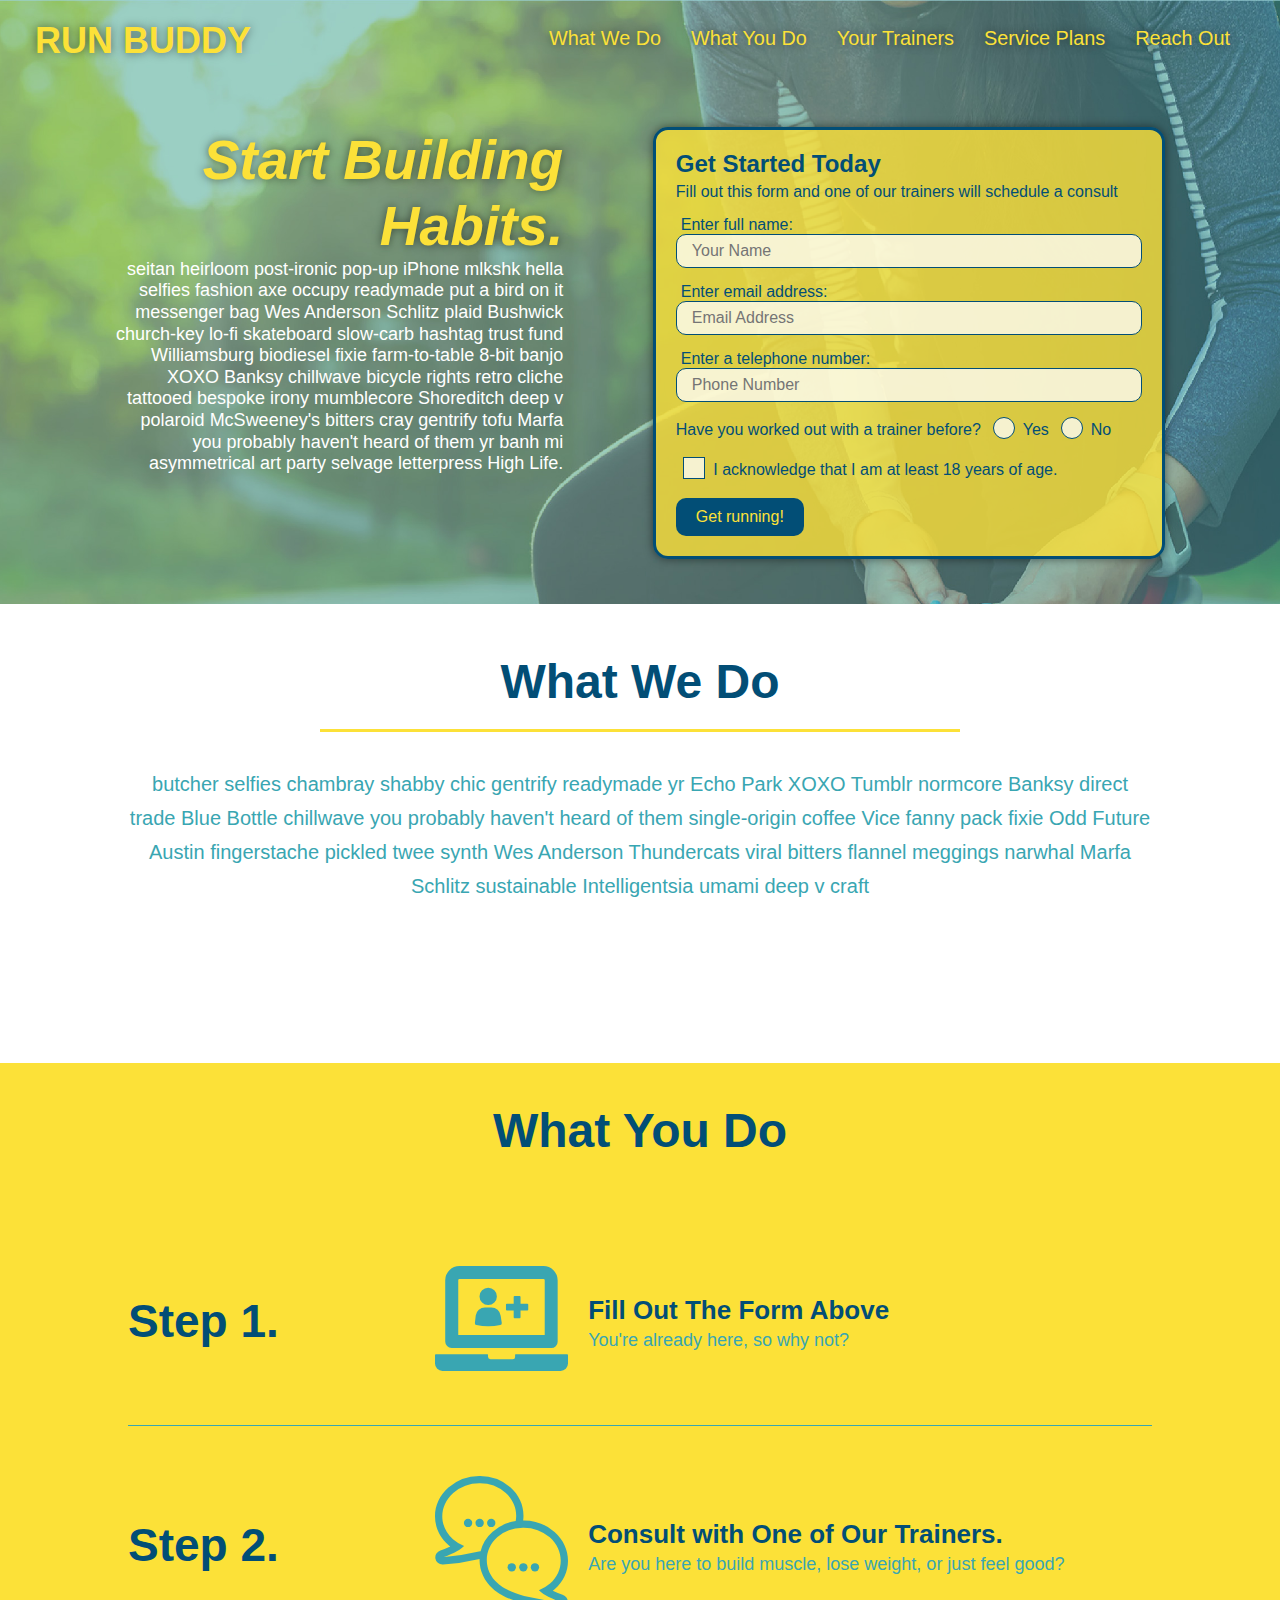
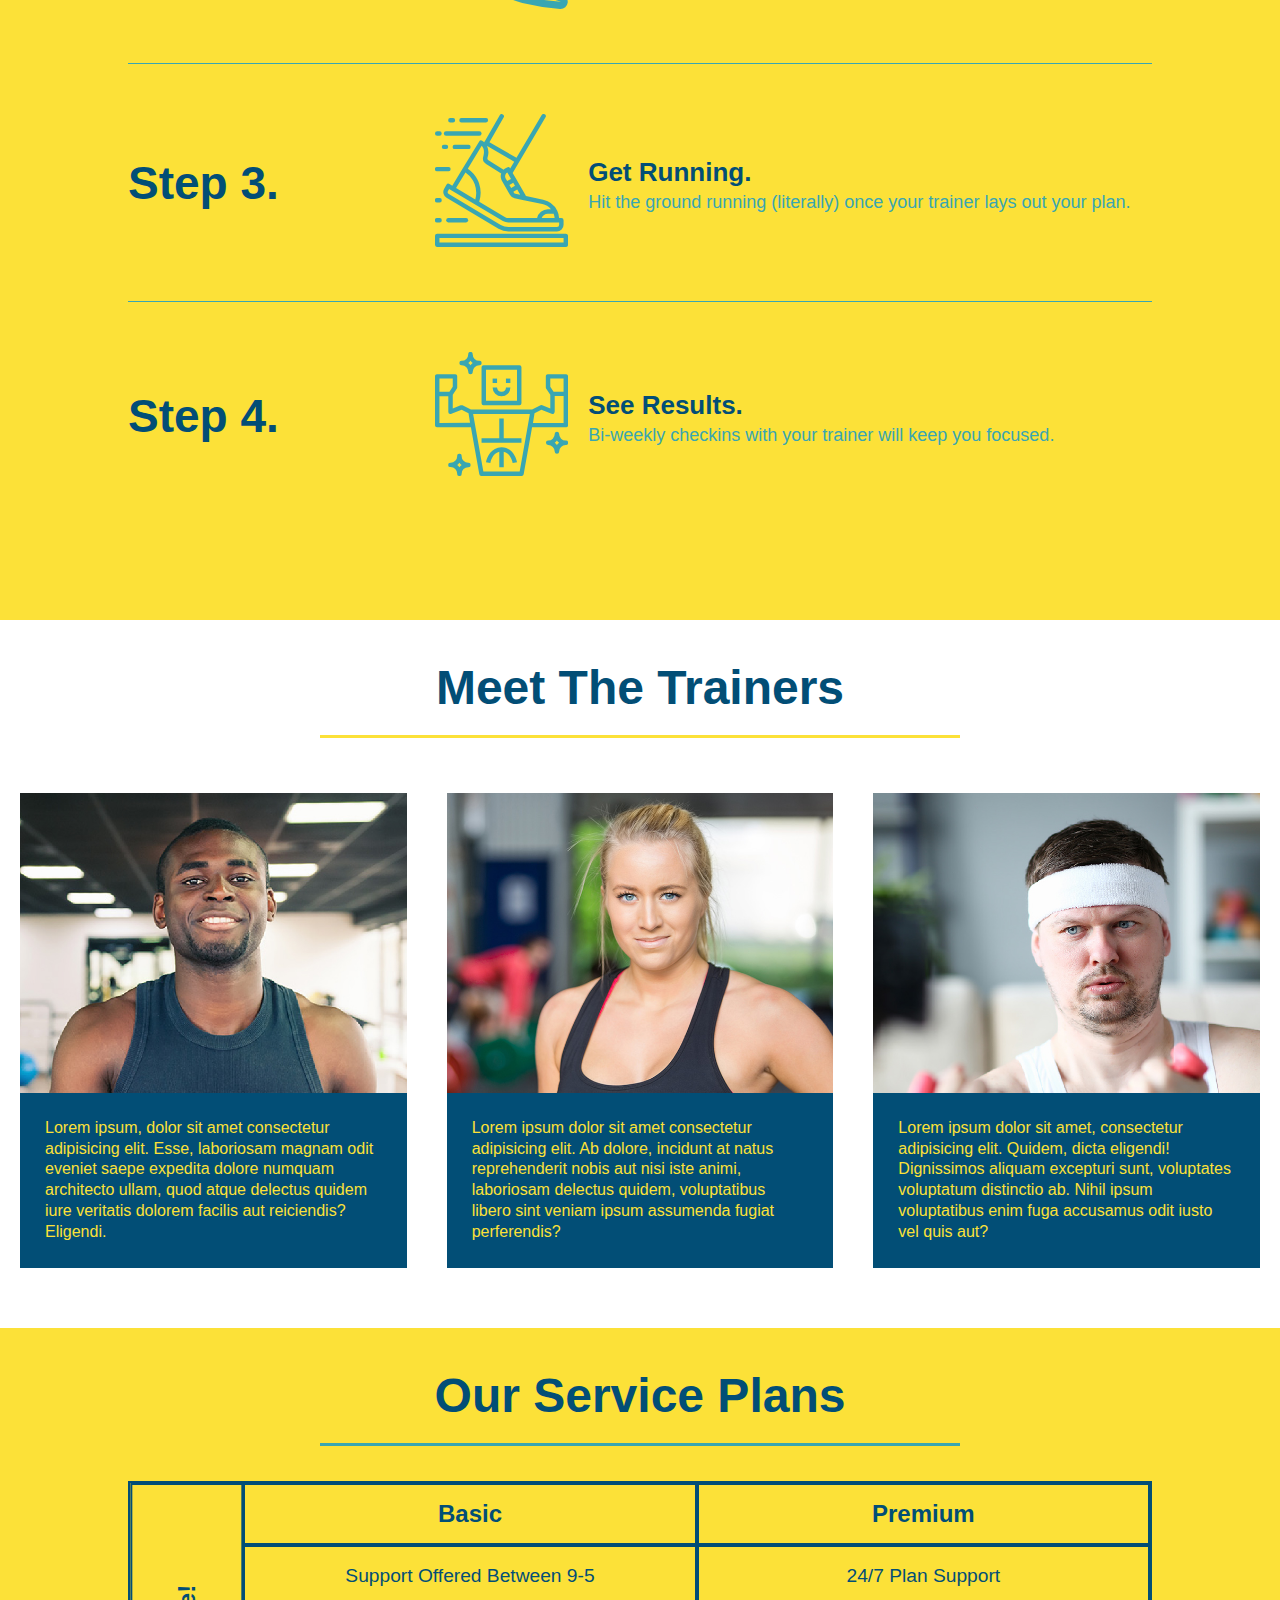
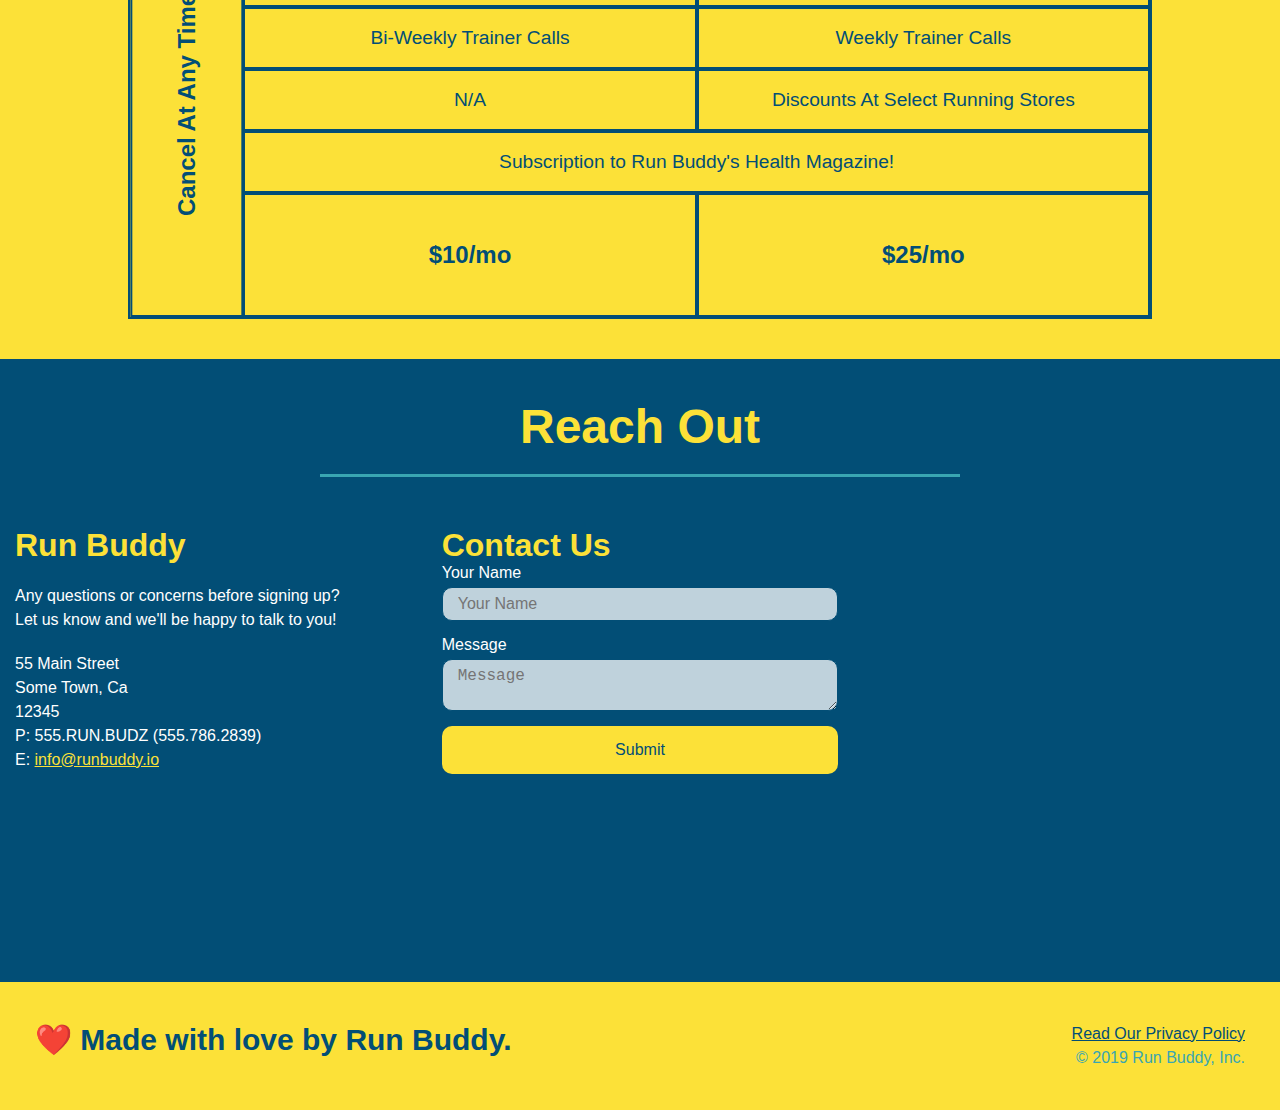
<file: index.html>
<!DOCTYPE html>
<html lang="en">
    <head>
        <meta charset="UTF-8"/>
        <title>Run Buddy</title>
        <link rel="stylesheet" href="./assets/css/style.css" />
        <meta name="viewport" content="width=device-width, initial-scale=1.0" />

    </head>
<body>
<!--navigation-->
    <header>
       <h1>
        <a href="">RUN BUDDY</a>
        </h1>
        <nav>
         <ul>
             <li>
                 <a href="#what-we-do">What We Do</a>
             </li>
             <li>
                 <a href="#what-you-do">What You Do</a>
             </li>
             <li>
                 <a href="#your-trainers">Your Trainers</a>
             </li>
             <li>
                 <a href="#service-plans"> Service Plans</a>
             </li>
             <li>
                 <a href="#reach-out">Reach Out</a>
             </li>
         </ul>   
        </nav>
    </header>

<!-- hero/jumbotron-->

<section class="hero">
    <div class="hero-cta">
        <h2>Start Building Habits.</h2>
        <p>
          seitan heirloom post-ironic pop-up iPhone mlkshk hella selfies fashion axe occupy readymade put a bird on it
          messenger bag Wes Anderson Schlitz plaid Bushwick church-key lo-fi skateboard slow-carb hashtag trust fund
          Williamsburg biodiesel fixie farm-to-table 8-bit banjo XOXO Banksy chillwave bicycle rights retro cliche
          tattooed bespoke irony mumblecore Shoreditch deep v polaroid McSweeney's bitters cray gentrify tofu Marfa you
          probably haven't heard of them yr banh mi asymmetrical art party selvage letterpress High Life.
        </p>
      </div>
    <div class="hero-form">
        <h3>Get Started Today</h3>
        <p>Fill out this form and one of our trainers will schedule a consult</p>
        <form>
            <label for="name">Enter full name:</label>
            <input type="text" placeholder="Your Name" name="name" id="name" class="form-input"/>

            <label for="email"> Enter email address:</label>
            <input type="email" placeholder="Email Address" name="email" id="email" class="form-input"/>

            <label for="phone"> Enter a telephone number:</label>
            <input type="tel" placeholder="Phone Number" name="phone" id="phone" class="form-input"/>
            <p>
                Have you worked out with a trainer before?
                <span class="radio-wrapper">
                  <input type="radio" name="trainer-confirm" id="trainer-yes" />
                  <label for="trainer-yes">Yes</label>
                </span>
                <span class="radio-wrapper">
                  <input type="radio" name="trainer-confirm" id="trainer-no" />
                  <label for="trainer-no">No</label>
                </span>
              </p>
              <p>
                <span class="checkbox-wrapper">
                  <input type="checkbox" name="age-confirm" id="checkbox" />
                  <label for="checkbox">I acknowledge that I am at least 18 years of age.</label>
                </span>
              </p>
               <button type="submit">Get running!</button>
        </form>
    </div>
</section>

<!--"what we do" section-->
<section id="what-we-do" class="intro">
    <div class="flex-row">
        <h2 class="section-title primary-border">
    What We Do
        </h2>
    </div>
    
    <div class="flex-row">
        <p>
             butcher selfies chambray shabby chic gentrify readymade yr Echo Park XOXO Tumblr normcore Banksy direct trade Blue Bottle chillwave you probably haven't heard of them single-origin coffee Vice fanny pack fixie Odd Future Austin fingerstache pickled twee synth Wes Anderson Thundercats viral bitters flannel meggings narwhal Marfa Schlitz sustainable Intelligentsia umami deep v craft
        </p>
    </div>
</p>
</section>

<!-- "what you do" section-->
<section id="what-you-do" class="steps"> 
    <div class="flex-row">
        <h2 class="section-title primary-border">
            What You Do
        </h2>
    </div>
    <div class="step">
        <h3>Step 1. </h3>
        <div class="step-info">
            <div class="step-img">
                <img src="./assets/images/step-1.svg" alt="" />
    </div>
    <div class="step-text">
        <h4>Fill Out The Form Above</h4>
            <p>You're already here, so why not?</p>
            </div>
        </div>
    </div>
  
    <div class="step">
        <h3>Step 2. </h3>
        <div class="step-info">
            <div class="step-img">
                <img src="./assets/images/step-2.svg" alt="" />
    </div>
    <div class="step-text">
        <h4>Consult with One of Our Trainers.</h4>
            <p>Are you here to build muscle, lose weight, or just feel good?</p>
            </div>
        </div>
    </div>

    <div class="step">
        <h3>Step 3. </h3>
        <div class="step-info">
            <div class="step-img">
                <img src="./assets/images/step-3.svg" alt="" />
    </div>
    <div class="step-text">
        <h4>Get Running.</h4>
            <p>Hit the ground running (literally) once your trainer lays out your plan.</p>
            </div>
        </div>
    </div>

    <div class="step">
        <h3>Step 4. </h3>
        <div class="step-info">
            <div class="step-img">
                <img src="./assets/images/step-4.svg" alt="" />
    </div>
    <div class="step-text">
        <h4>See Results.</h4>
            <p>Bi-weekly checkins with your trainer will keep you focused.</p>
             </div>
        </div>
    </div>

</section>


<!--"meet the trainers" section-->
<section id="your-trainers" class="train">
    <div class="flex-row">
        <h2 class="section-title primary-border">
            Meet The Trainers
        </h2>
    </div>
        <div class="trainers">
        <!--First trainer-->
        <article class="trainer">
            <div class="trainer-img trainer-1">
                <div>
                    <h3>Arron Stephens</h3>
                    <h4>Speed / Strength</h4>
                </div>
            </div>
            <div class="trainer-bio">
                <p>
                    Lorem ipsum, dolor sit amet consectetur adipisicing elit. Esse, laboriosam magnam odit eveniet saepe expedita dolore numquam architecto ullam, quod atque delectus quidem iure veritatis dolorem facilis aut reiciendis? Eligendi.
                </p>
            </div>
        </article>
        <!--Second Trainer-->
        <article class="trainer">
            <div class="trainer-img trainer-2">
                <div>
                    <h3>Joanna Gill</h3>
                    <h4>Endurance</h4>
                </div>
            </div>
            <div class="trainer-bio">
                <p>
                    Lorem ipsum dolor sit amet consectetur adipisicing elit. Ab dolore, incidunt at natus reprehenderit nobis aut nisi iste animi, laboriosam delectus quidem, voluptatibus libero sint veniam ipsum assumenda fugiat perferendis?
                </p>
            </div>
        </article>
        <!--Third Trainer-->
        <article class="trainer">
            <div class="trainer-img trainer-3">
                <div>
                    <h3>Harry "the Headband" Smith</h3>
                    <h4>Strength</h4>
                </div>
            </div>
            <div class="trainer-bio">
                <p>
                    Lorem ipsum dolor sit amet, consectetur adipisicing elit. Quidem, dicta eligendi! Dignissimos aliquam excepturi sunt, voluptates voluptatum distinctio ab. Nihil ipsum voluptatibus enim fuga accusamus odit iusto vel quis aut?
                </p>
            </div>
        </div>
        </article>
    </section>


<!--"services" section-->
<section id="service-plans" class="services">
   <h2 class="section-title secondary-border">
       Our Service Plans
    </h2>

    <div class="service-grid-wrapper">
        <div class="service-grid-container">
            
        <!--Header-->
            <div class="service-grid-item grid-head basic">
                Basic
            </div>

            <div class="service-grid-item grid-head premium">
                Premium
            </div>

        <!--Body-->
            <div class="service-grid-item basic">
                Support Offered Between 9-5
            </div>

            <div class="service-grid-item premium">
                24/7 Plan Support
            </div>

            <div class="service-grid-item basic">
                Bi-Weekly Trainer Calls
            </div>

            <div class="service-grid-item premium">
                Weekly Trainer Calls
            </div>
            <div class="service-grid-item basic">
                N/A
            </div>

            <div class="service-grid-item premium">
                Discounts At Select Running Stores 
            </div>

            <div class="service-grid-item both">
            Subscription to Run Buddy's Health Magazine! 
            </div>

            <div class="service-grid-item grid-price basic">
                $10/mo
            </div>  

            <div class="service-grid-item grid-price premium">
                $25/mo
            </div>

            <div class="service-grid-item cancel">
                Cancel At Any Time! 
            </div>

        </div> <!--div service-grid-container-->
    </div> <!--div service-grid-wrapper-->
</section>

<!--"reach out" section-->

<section id="reach-out" class="contact">
    <div class="flex-row">
        <h2 class="section-title secondary-border">
            Reach Out
        </h2>
    </div>

    <div class="contact-info">
        <div>
            <h3>Run Buddy</h3>
            <p>
                Any questions or concerns before signing up?
                <br/>
                Let us know and we'll be happy to talk to you!
            </p>
            <address>
                55 Main Street <br/>
                Some Town, Ca <br/>
                12345<br/>
                P: 555.RUN.BUDZ (555.786.2839)<br/>
                E: <a href="mailto:info@runbuddy.io">info@runbuddy.io</a>
              </address>
            </div>

            <div class="contact-form">
                <h3>Contact Us</h3>
                <form>
                  <label for="contact-name">Your Name</label>
                  <input type="text" id="contact-name" placeholder="Your Name" />
              
                  <label for="contact-message">Message</label>
                  <textarea id="contact-message" placeholder="Message"></textarea>
              
                  <button type="submit">Submit</button>
                </form>
            </div>
            
        <iframe src="https://www.google.com/maps/embed?pb=!1m18!1m12!1m3!1d26827.300360611327!2d-96.81668148128895!3d32.80783248159887!2m3!1f0!2f0!3f0!3m2!1i1024!2i768!4f13.1!3m3!1m2!1s0x864e9ec9c7dc4271%3A0xcf03d6f80a5b7027!2sOak%20Lawn%2C%20Dallas%2C%20TX!5e0!3m2!1sen!2sus!4v1602558364251!5m2!1sen!2sus" 
        width="400" 
        height="400" 
        frameborder="0" 
        style="border:0;" 
        allowfullscreen="" aria-hidden="false" tabindex="0">
        </iframe>
    </div>
</section>

<!--footer-->
<footer>
    <h2>❤️ Made with love by Run Buddy.</h2>
    <div>
        <a href="./privacy-policy.html">Read Our Privacy Policy</a><br/>
        &copy; 2019 Run Buddy, Inc.
    </div>
  </footer>
</body>
</html>
</file>
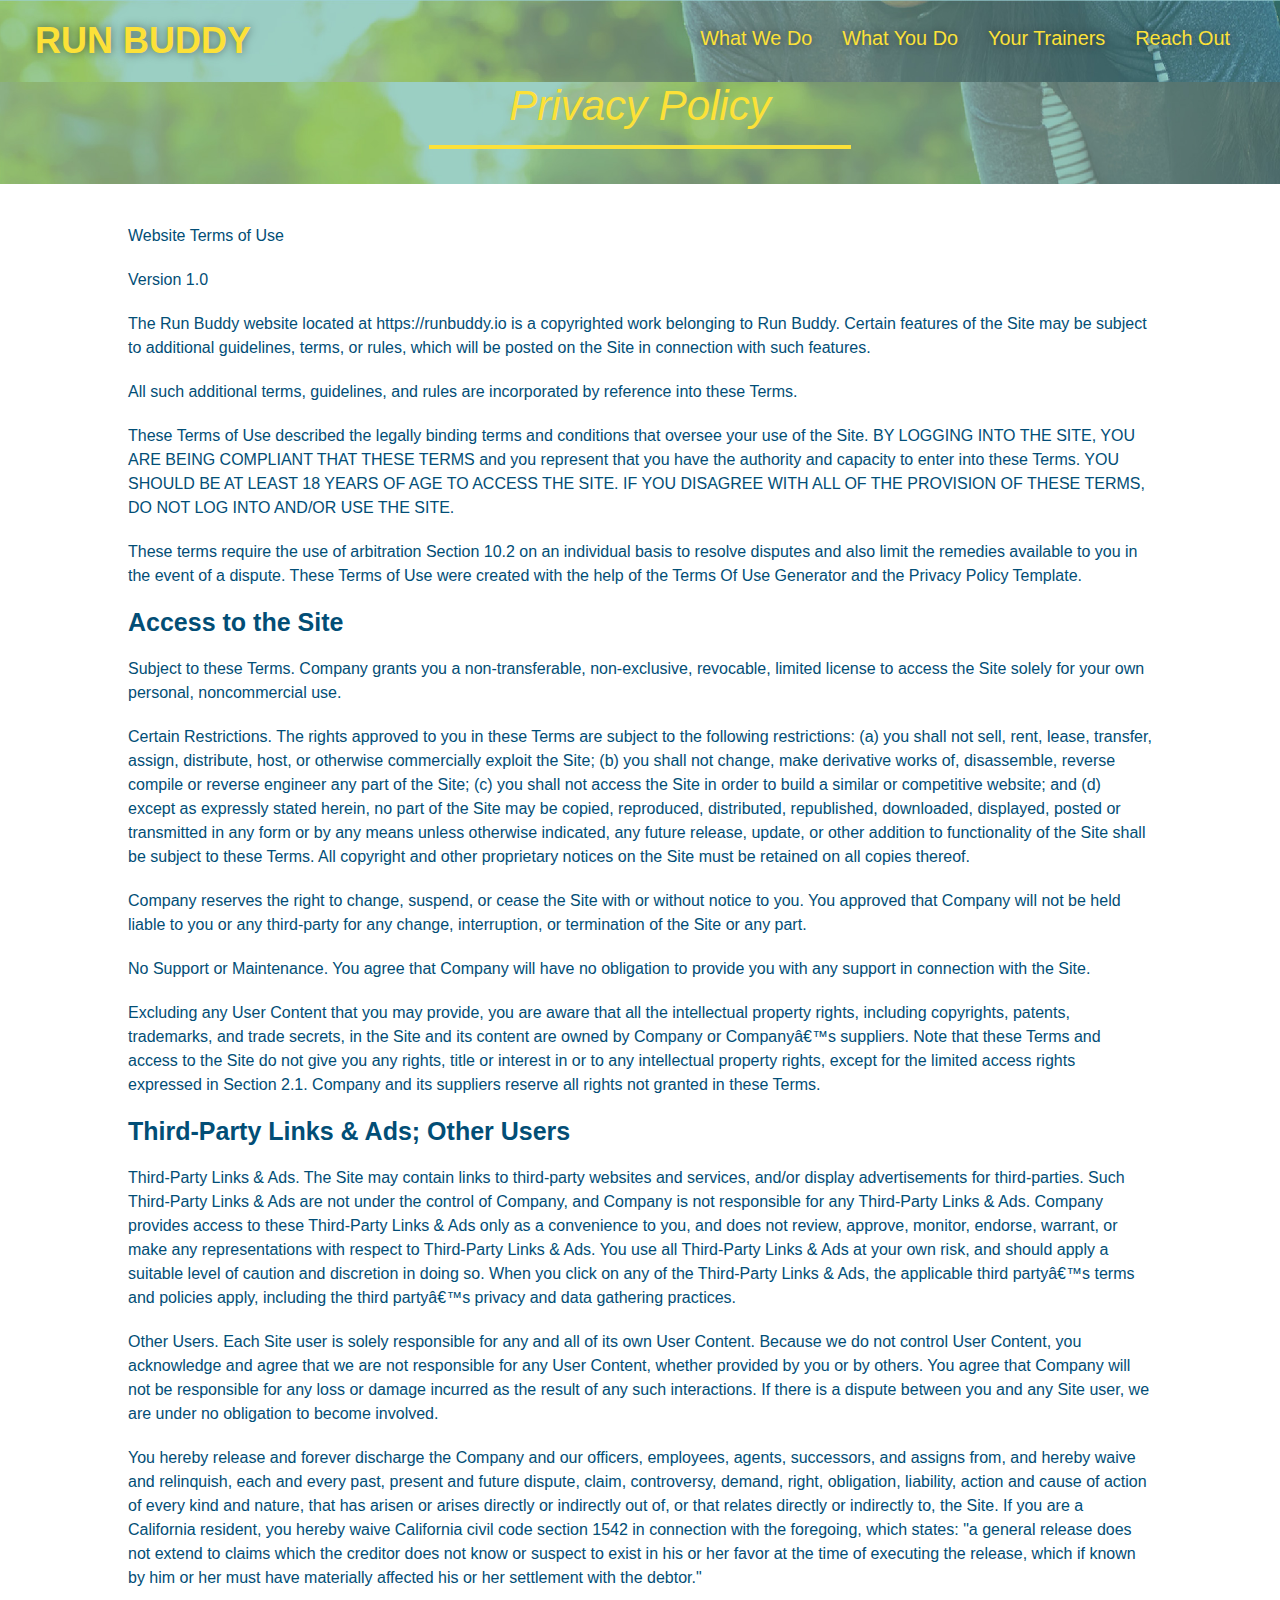
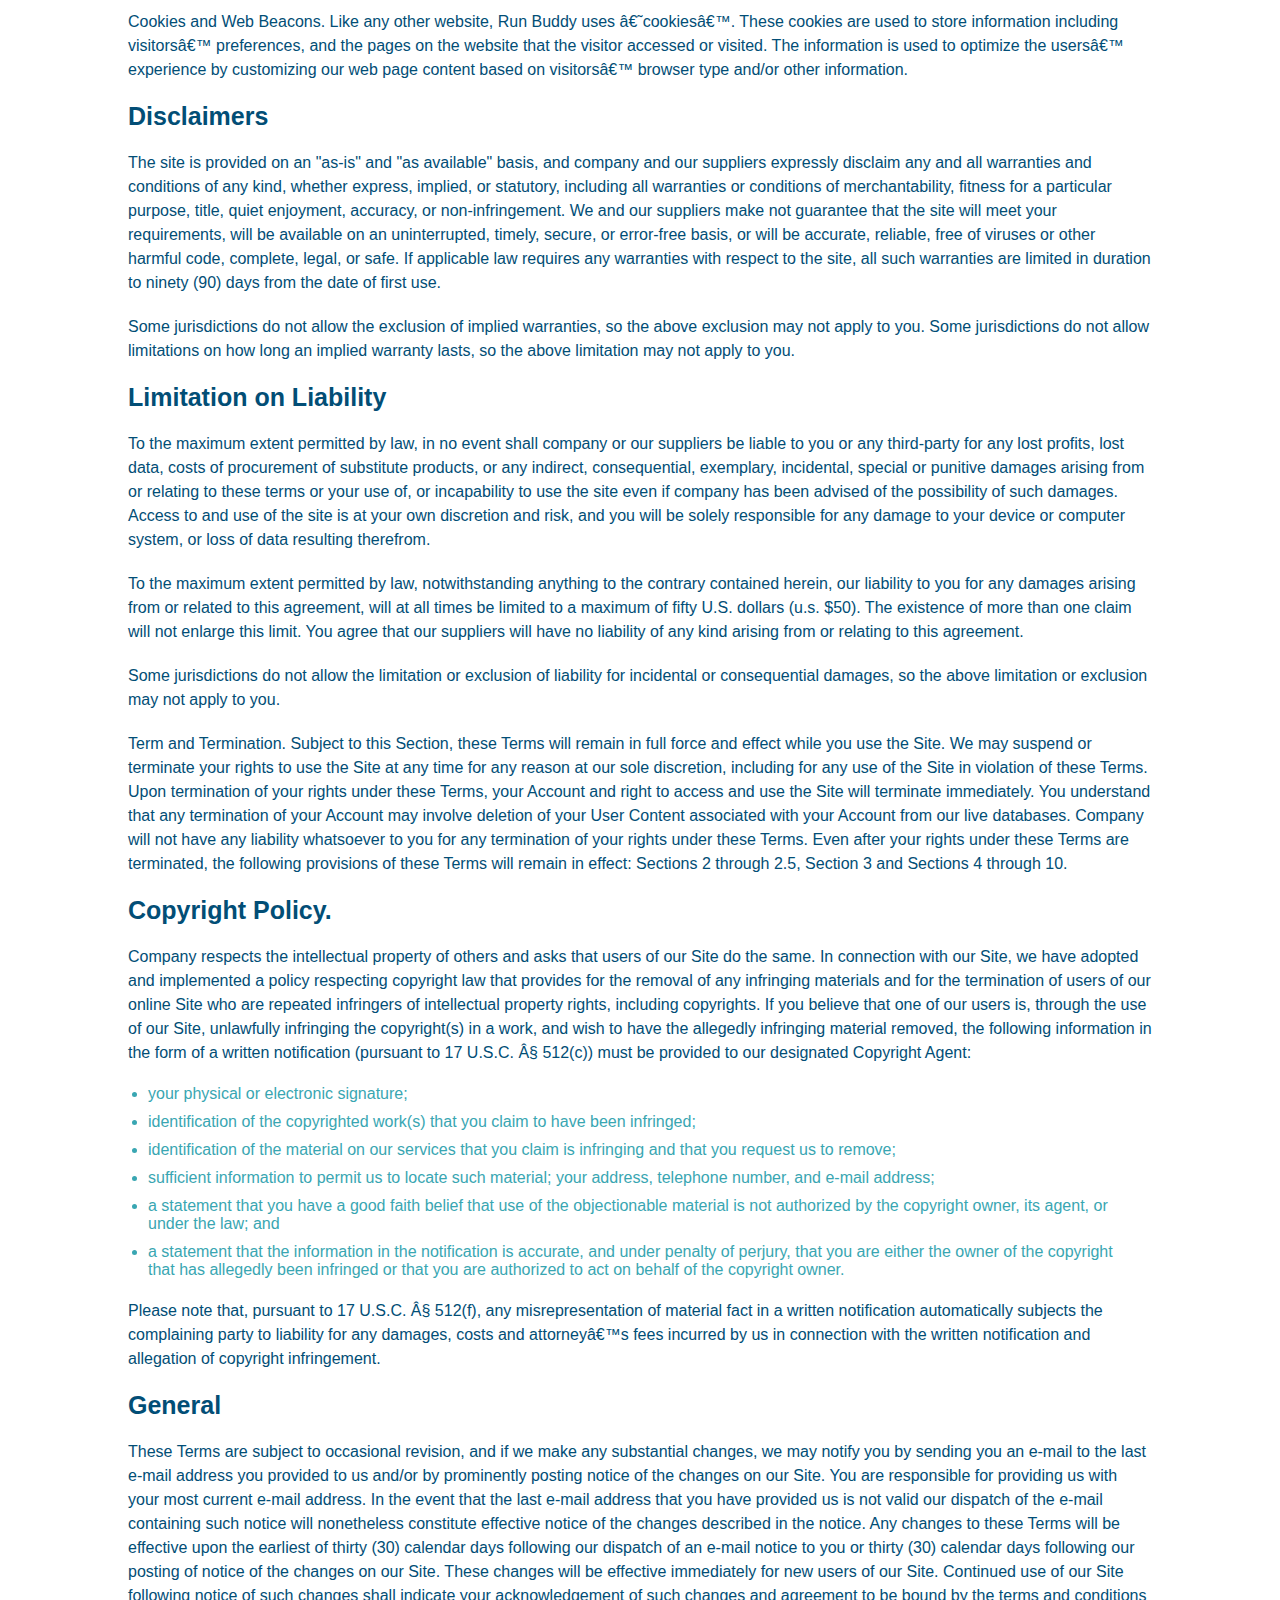
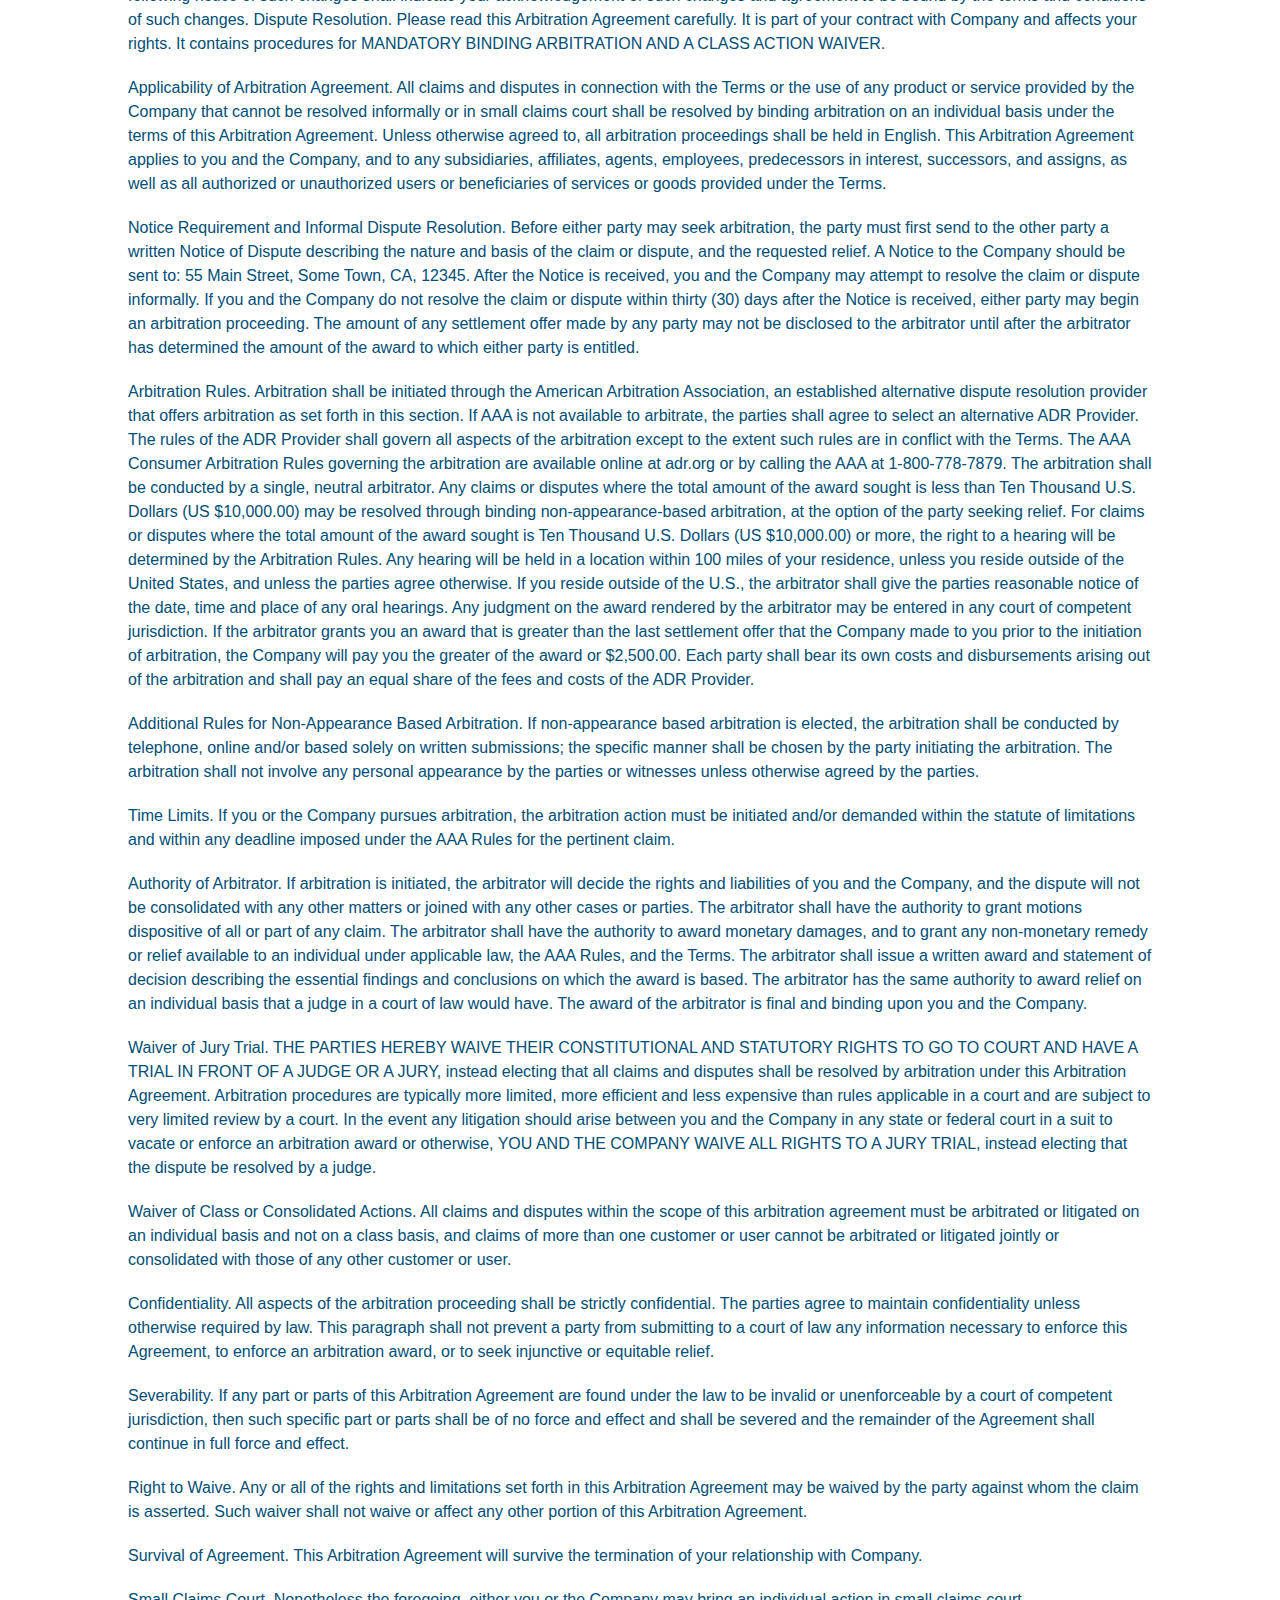
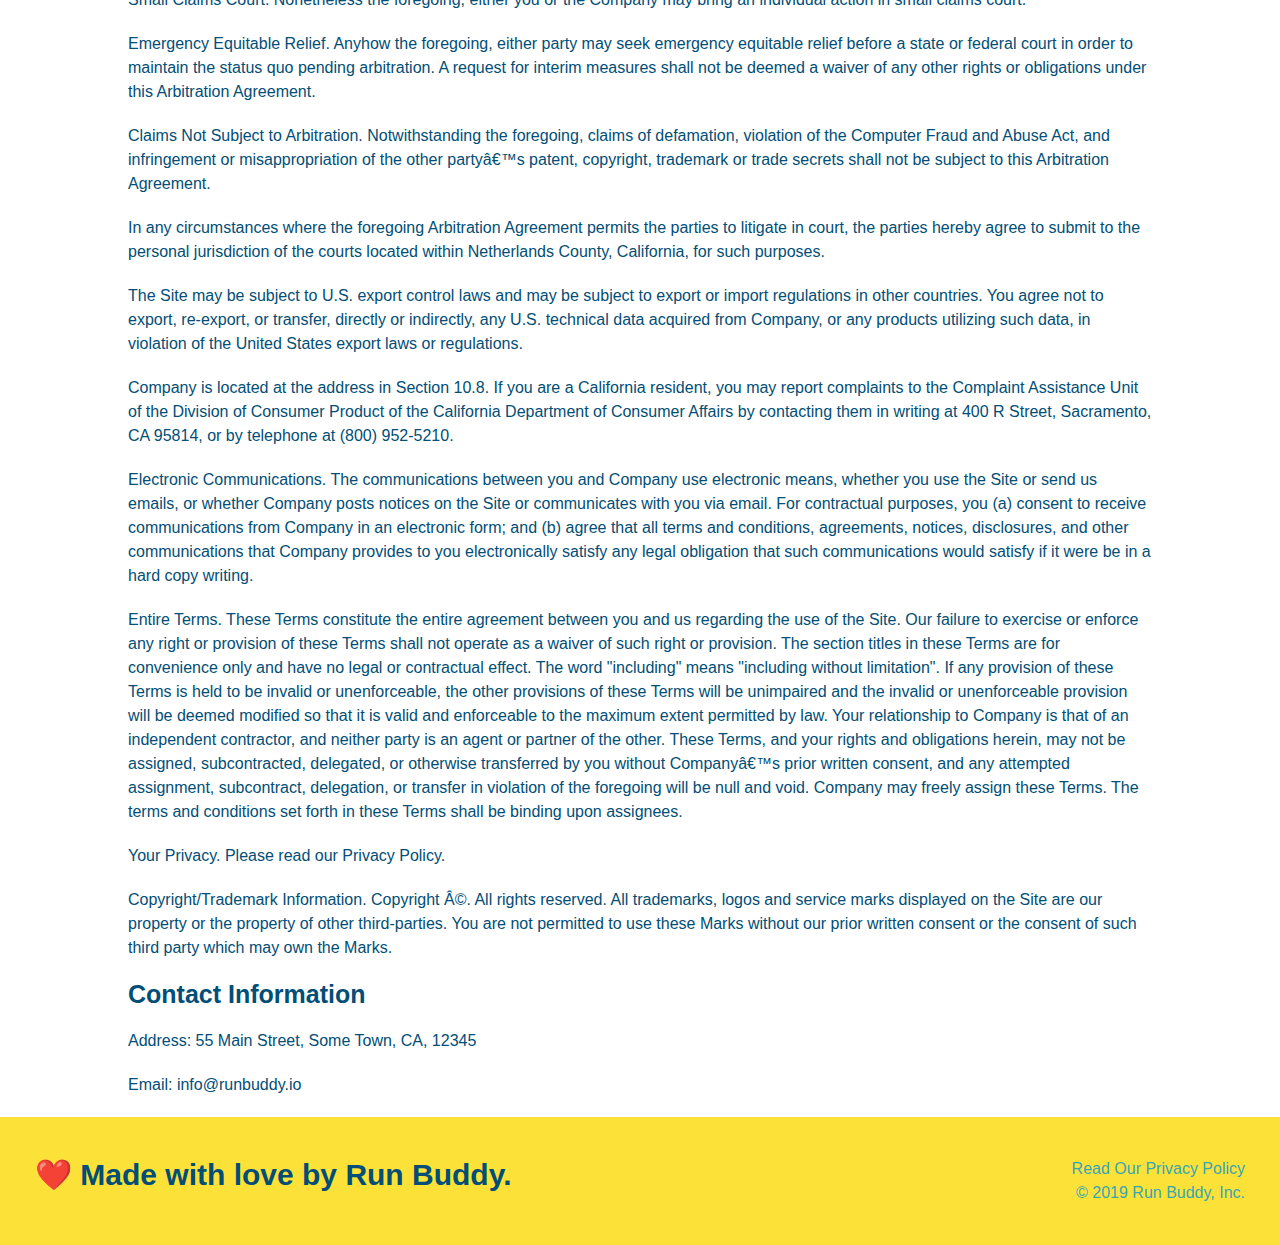
<file: privacy-policy.html>
<!DOCTYPE html>
<html lang="en">
  <head>
    <meta charset="UTF-8" />
    <title>Privacy Policy - Run Buddy</title>
    <link rel="stylesheet" href="./assets/css/style.css" />

    <link rel="stylesheet" href="./assets/css/secondary-styles.css" />
    <meta name="viewport" content="width=device-width, initial-scale=1.0" />

  </head>
  <body>
<!--header-->
    <header>
        <h1>
         <a href="./index.html">RUN BUDDY</a>
         </h1>
         <nav>
          <ul>
              <li>
                  <a href="./index.html#what-we-do">What We Do</a>
              </li>
              <li>
                  <a href="./index.html#what-you-do">What You Do</a>
              </li>
              <li>
                  <a href="./index.html#your-trainers">Your Trainers</a>
              </li>
              <li>
                  <a href="./index.html#reach-out">Reach Out</a>
              </li>
          </ul>   
         </nav>
     </header>


<!-- hero/jumbotron-->
     <section class="hero">
        <h2 class="page-title">
            Privacy Policy
          </h2>
    </section>

    <div class="secondary-content">
        <article>
        <p>
            Website Terms of Use
          </p>
    
          <p>
            Version 1.0
          </p>
    
          <p>
            The Run Buddy website located at https://runbuddy.io is a copyrighted work belonging to Run Buddy. Certain
            features of the Site may be subject to additional guidelines, terms, or rules, which will be posted on the Site
            in connection with such features.
          </p>
    
          <p>
            All such additional terms, guidelines, and rules are incorporated by reference into these Terms.
          </p>
    
          <p>
            These Terms of Use described the legally binding terms and conditions that oversee your use of the Site. BY
            LOGGING INTO THE SITE, YOU ARE BEING COMPLIANT THAT THESE TERMS and you represent that you have the authority
            and capacity to enter into these Terms. YOU SHOULD BE AT LEAST 18 YEARS OF AGE TO ACCESS THE SITE. IF YOU
            DISAGREE WITH ALL OF THE PROVISION OF THESE TERMS, DO NOT LOG INTO AND/OR USE THE SITE.
          </p>
    
          <p>
            These terms require the use of arbitration Section 10.2 on an individual basis to resolve disputes and also
            limit the remedies available to you in the event of a dispute. These Terms of Use were created with the help of
            the Terms Of Use Generator and the Privacy Policy Template.
          </p>
    
          <h3>
            Access to the Site
          </h3>
    
          <p>
            Subject to these Terms. Company grants you a non-transferable, non-exclusive, revocable, limited license to
            access the Site solely for your own personal, noncommercial use.
          </p>
    
          <p>
            Certain Restrictions. The rights approved to you in these Terms are subject to the following restrictions: (a)
            you shall not sell, rent, lease, transfer, assign, distribute, host, or otherwise commercially exploit the Site;
            (b) you shall not change, make derivative works of, disassemble, reverse compile or reverse engineer any part of
            the Site; (c) you shall not access the Site in order to build a similar or competitive website; and (d) except
            as expressly stated herein, no part of the Site may be copied, reproduced, distributed, republished, downloaded,
            displayed, posted or transmitted in any form or by any means unless otherwise indicated, any future release,
            update, or other addition to functionality of the Site shall be subject to these Terms. All copyright and other
            proprietary notices on the Site must be retained on all copies thereof.
          </p>
    
          <p>
            Company reserves the right to change, suspend, or cease the Site with or without notice to you. You approved
            that Company will not be held liable to you or any third-party for any change, interruption, or termination of
            the Site or any part.
          </p>
    
          <p>
            No Support or Maintenance. You agree that Company will have no obligation to provide you with any support in
            connection with the Site.
          </p>
    
          <p>
            Excluding any User Content that you may provide, you are aware that all the intellectual property rights,
            including copyrights, patents, trademarks, and trade secrets, in the Site and its content are owned by Company
            or Companyâ€™s suppliers. Note that these Terms and access to the Site do not give you any rights, title or
            interest in or to any intellectual property rights, except for the limited access rights expressed in Section
            2.1. Company and its suppliers reserve all rights not granted in these Terms.
          </p>
    
          <h3>
            Third-Party Links & Ads; Other Users
          </h3>
    
          <p>
            Third-Party Links & Ads. The Site may contain links to third-party websites and services, and/or display
            advertisements for third-parties. Such Third-Party Links & Ads are not under the control of Company, and Company
            is not responsible for any Third-Party Links & Ads. Company provides access to these Third-Party Links & Ads
            only as a convenience to you, and does not review, approve, monitor, endorse, warrant, or make any
            representations with respect to Third-Party Links & Ads. You use all Third-Party Links & Ads at your own risk,
            and should apply a suitable level of caution and discretion in doing so. When you click on any of the
            Third-Party Links & Ads, the applicable third partyâ€™s terms and policies apply, including the third partyâ€™s
            privacy and data gathering practices.
          </p>
    
          <p>
            Other Users. Each Site user is solely responsible for any and all of its own User Content. Because we do not
            control User Content, you acknowledge and agree that we are not responsible for any User Content, whether
            provided by you or by others. You agree that Company will not be responsible for any loss or damage incurred as
            the result of any such interactions. If there is a dispute between you and any Site user, we are under no
            obligation to become involved.
          </p>
    
          <p>
            You hereby release and forever discharge the Company and our officers, employees, agents, successors, and
            assigns from, and hereby waive and relinquish, each and every past, present and future dispute, claim,
            controversy, demand, right, obligation, liability, action and cause of action of every kind and nature, that has
            arisen or arises directly or indirectly out of, or that relates directly or indirectly to, the Site. If you are
            a California resident, you hereby waive California civil code section 1542 in connection with the foregoing,
            which states: "a general release does not extend to claims which the creditor does not know or suspect to exist
            in his or her favor at the time of executing the release, which if known by him or her must have materially
            affected his or her settlement with the debtor."
          </p>
    
          <p>
            Cookies and Web Beacons. Like any other website, Run Buddy uses â€˜cookiesâ€™. These cookies are used to store
            information including visitorsâ€™ preferences, and the pages on the website that the visitor accessed or visited.
            The information is used to optimize the usersâ€™ experience by customizing our web page content based on visitorsâ€™
            browser type and/or other information.
          </p>
    
          <h3>
            Disclaimers
          </h3>
    
          <p>
            The site is provided on an "as-is" and "as available" basis, and company and our suppliers expressly disclaim
            any and all warranties and conditions of any kind, whether express, implied, or statutory, including all
            warranties or conditions of merchantability, fitness for a particular purpose, title, quiet enjoyment, accuracy,
            or non-infringement. We and our suppliers make not guarantee that the site will meet your requirements, will be
            available on an uninterrupted, timely, secure, or error-free basis, or will be accurate, reliable, free of
            viruses or other harmful code, complete, legal, or safe. If applicable law requires any warranties with respect
            to the site, all such warranties are limited in duration to ninety (90) days from the date of first use.
          </p>
    
          <p>
            Some jurisdictions do not allow the exclusion of implied warranties, so the above exclusion may not apply to
            you. Some jurisdictions do not allow limitations on how long an implied warranty lasts, so the above limitation
            may not apply to you.
          </p>
    
          <h3>
            Limitation on Liability
          </h3>
    
          <p>
            To the maximum extent permitted by law, in no event shall company or our suppliers be liable to you or any
            third-party for any lost profits, lost data, costs of procurement of substitute products, or any indirect,
            consequential, exemplary, incidental, special or punitive damages arising from or relating to these terms or
            your use of, or incapability to use the site even if company has been advised of the possibility of such
            damages. Access to and use of the site is at your own discretion and risk, and you will be solely responsible
            for any damage to your device or computer system, or loss of data resulting therefrom.
          </p>
    
          <p>
            To the maximum extent permitted by law, notwithstanding anything to the contrary contained herein, our liability
            to you for any damages arising from or related to this agreement, will at all times be limited to a maximum of
            fifty U.S. dollars (u.s. $50). The existence of more than one claim will not enlarge this limit. You agree that
            our suppliers will have no liability of any kind arising from or relating to this agreement.
          </p>
    
          <p>
            Some jurisdictions do not allow the limitation or exclusion of liability for incidental or consequential
            damages, so the above limitation or exclusion may not apply to you.
          </p>
    
          <p>
            Term and Termination. Subject to this Section, these Terms will remain in full force and effect while you use
            the Site. We may suspend or terminate your rights to use the Site at any time for any reason at our sole
            discretion, including for any use of the Site in violation of these Terms. Upon termination of your rights under
            these Terms, your Account and right to access and use the Site will terminate immediately. You understand that
            any termination of your Account may involve deletion of your User Content associated with your Account from our
            live databases. Company will not have any liability whatsoever to you for any termination of your rights under
            these Terms. Even after your rights under these Terms are terminated, the following provisions of these Terms
            will remain in effect: Sections 2 through 2.5, Section 3 and Sections 4 through 10.
          </p>
    
          <h3>
            Copyright Policy.
          </h3>
    
          <p>
            Company respects the intellectual property of others and asks that users of our Site do the same. In connection
            with our Site, we have adopted and implemented a policy respecting copyright law that provides for the removal
            of any infringing materials and for the termination of users of our online Site who are repeated infringers of
            intellectual property rights, including copyrights. If you believe that one of our users is, through the use of
            our Site, unlawfully infringing the copyright(s) in a work, and wish to have the allegedly infringing material
            removed, the following information in the form of a written notification (pursuant to 17 U.S.C. Â§ 512(c)) must
            be provided to our designated Copyright Agent:
          </p>
    
          <ul>
            <li>
              your physical or electronic signature;
            </li>
            <li>
              identification of the copyrighted work(s) that you claim to have been infringed;
            </li>
            <li>
              identification of the material on our services that you claim is infringing and that you request us to remove;
            </li>
            <li>
              sufficient information to permit us to locate such material; your address, telephone number, and e-mail
              address;
            </li>
            <li>
              a statement that you have a good faith belief that use of the objectionable material is not authorized by the
              copyright owner, its agent, or under the law; and
            </li>
            <li>
              a statement that the information in the notification is accurate, and under penalty of perjury, that you are
              either the owner of the copyright that has allegedly been infringed or that you are authorized to act on
              behalf of the copyright owner.
            </li>
          </ul>
    
          <p>
            Please note that, pursuant to 17 U.S.C. Â§ 512(f), any misrepresentation of material fact in a written
            notification automatically subjects the complaining party to liability for any damages, costs and attorneyâ€™s
            fees incurred by us in connection with the written notification and allegation of copyright infringement.
          </p>
    
          <h3>
            General
          </h3>
    
          <p>
            These Terms are subject to occasional revision, and if we make any substantial changes, we may notify you by
            sending you an e-mail to the last e-mail address you provided to us and/or by prominently posting notice of the
            changes on our Site. You are responsible for providing us with your most current e-mail address. In the event
            that the last e-mail address that you have provided us is not valid our dispatch of the e-mail containing such
            notice will nonetheless constitute effective notice of the changes described in the notice. Any changes to these
            Terms will be effective upon the earliest of thirty (30) calendar days following our dispatch of an e-mail
            notice to you or thirty (30) calendar days following our posting of notice of the changes on our Site. These
            changes will be effective immediately for new users of our Site. Continued use of our Site following notice of
            such changes shall indicate your acknowledgement of such changes and agreement to be bound by the terms and
            conditions of such changes. Dispute Resolution. Please read this Arbitration Agreement carefully. It is part of
            your contract with Company and affects your rights. It contains procedures for MANDATORY BINDING ARBITRATION AND
            A CLASS ACTION WAIVER.
          </p>
    
          <p>
            Applicability of Arbitration Agreement. All claims and disputes in connection with the Terms or the use of any
            product or service provided by the Company that cannot be resolved informally or in small claims court shall be
            resolved by binding arbitration on an individual basis under the terms of this Arbitration Agreement. Unless
            otherwise agreed to, all arbitration proceedings shall be held in English. This Arbitration Agreement applies to
            you and the Company, and to any subsidiaries, affiliates, agents, employees, predecessors in interest,
            successors, and assigns, as well as all authorized or unauthorized users or beneficiaries of services or goods
            provided under the Terms.
          </p>
    
          <p>
            Notice Requirement and Informal Dispute Resolution. Before either party may seek arbitration, the party must
            first send to the other party a written Notice of Dispute describing the nature and basis of the claim or
            dispute, and the requested relief. A Notice to the Company should be sent to: 55 Main Street, Some Town, CA,
            12345. After the Notice is received, you and the Company may attempt to resolve the claim or dispute informally.
            If you and the Company do not resolve the claim or dispute within thirty (30) days after the Notice is received,
            either party may begin an arbitration proceeding. The amount of any settlement offer made by any party may not
            be disclosed to the arbitrator until after the arbitrator has determined the amount of the award to which either
            party is entitled.
          </p>
    
          <p>
            Arbitration Rules. Arbitration shall be initiated through the American Arbitration Association, an established
            alternative dispute resolution provider that offers arbitration as set forth in this section. If AAA is not
            available to arbitrate, the parties shall agree to select an alternative ADR Provider. The rules of the ADR
            Provider shall govern all aspects of the arbitration except to the extent such rules are in conflict with the
            Terms. The AAA Consumer Arbitration Rules governing the arbitration are available online at adr.org or by
            calling the AAA at 1-800-778-7879. The arbitration shall be conducted by a single, neutral arbitrator. Any
            claims or disputes where the total amount of the award sought is less than Ten Thousand U.S. Dollars (US
            $10,000.00) may be resolved through binding non-appearance-based arbitration, at the option of the party seeking
            relief. For claims or disputes where the total amount of the award sought is Ten Thousand U.S. Dollars (US
            $10,000.00) or more, the right to a hearing will be determined by the Arbitration Rules. Any hearing will be
            held in a location within 100 miles of your residence, unless you reside outside of the United States, and
            unless the parties agree otherwise. If you reside outside of the U.S., the arbitrator shall give the parties
            reasonable notice of the date, time and place of any oral hearings. Any judgment on the award rendered by the
            arbitrator may be entered in any court of competent jurisdiction. If the arbitrator grants you an award that is
            greater than the last settlement offer that the Company made to you prior to the initiation of arbitration, the
            Company will pay you the greater of the award or $2,500.00. Each party shall bear its own costs and
            disbursements arising out of the arbitration and shall pay an equal share of the fees and costs of the ADR
            Provider.
          </p>
    
          <p>
            Additional Rules for Non-Appearance Based Arbitration. If non-appearance based arbitration is elected, the
            arbitration shall be conducted by telephone, online and/or based solely on written submissions; the specific
            manner shall be chosen by the party initiating the arbitration. The arbitration shall not involve any personal
            appearance by the parties or witnesses unless otherwise agreed by the parties.
          </p>
    
          <p>
            Time Limits. If you or the Company pursues arbitration, the arbitration action must be initiated and/or demanded
            within the statute of limitations and within any deadline imposed under the AAA Rules for the pertinent claim.
          </p>
    
          <p>
            Authority of Arbitrator. If arbitration is initiated, the arbitrator will decide the rights and liabilities of
            you and the Company, and the dispute will not be consolidated with any other matters or joined with any other
            cases or parties. The arbitrator shall have the authority to grant motions dispositive of all or part of any
            claim. The arbitrator shall have the authority to award monetary damages, and to grant any non-monetary remedy
            or relief available to an individual under applicable law, the AAA Rules, and the Terms. The arbitrator shall
            issue a written award and statement of decision describing the essential findings and conclusions on which the
            award is based. The arbitrator has the same authority to award relief on an individual basis that a judge in a
            court of law would have. The award of the arbitrator is final and binding upon you and the Company.
          </p>
    
          <p>
            Waiver of Jury Trial. THE PARTIES HEREBY WAIVE THEIR CONSTITUTIONAL AND STATUTORY RIGHTS TO GO TO COURT AND HAVE
            A TRIAL IN FRONT OF A JUDGE OR A JURY, instead electing that all claims and disputes shall be resolved by
            arbitration under this Arbitration Agreement. Arbitration procedures are typically more limited, more efficient
            and less expensive than rules applicable in a court and are subject to very limited review by a court. In the
            event any litigation should arise between you and the Company in any state or federal court in a suit to vacate
            or enforce an arbitration award or otherwise, YOU AND THE COMPANY WAIVE ALL RIGHTS TO A JURY TRIAL, instead
            electing that the dispute be resolved by a judge.
          </p>
    
          <p>
            Waiver of Class or Consolidated Actions. All claims and disputes within the scope of this arbitration agreement
            must be arbitrated or litigated on an individual basis and not on a class basis, and claims of more than one
            customer or user cannot be arbitrated or litigated jointly or consolidated with those of any other customer or
            user.
          </p>
    
          <p>
            Confidentiality. All aspects of the arbitration proceeding shall be strictly confidential. The parties agree to
            maintain confidentiality unless otherwise required by law. This paragraph shall not prevent a party from
            submitting to a court of law any information necessary to enforce this Agreement, to enforce an arbitration
            award, or to seek injunctive or equitable relief.
          </p>
    
          <p>
            Severability. If any part or parts of this Arbitration Agreement are found under the law to be invalid or
            unenforceable by a court of competent jurisdiction, then such specific part or parts shall be of no force and
            effect and shall be severed and the remainder of the Agreement shall continue in full force and effect.
          </p>
    
          <p>
            Right to Waive. Any or all of the rights and limitations set forth in this Arbitration Agreement may be waived
            by the party against whom the claim is asserted. Such waiver shall not waive or affect any other portion of this
            Arbitration Agreement.
          </p>
    
          <p>
            Survival of Agreement. This Arbitration Agreement will survive the termination of your relationship with
            Company.
          </p>
    
          <p>
            Small Claims Court. Nonetheless the foregoing, either you or the Company may bring an individual action in small
            claims court.
          </p>
    
          <p>
            Emergency Equitable Relief. Anyhow the foregoing, either party may seek emergency equitable relief before a
            state or federal court in order to maintain the status quo pending arbitration. A request for interim measures
            shall not be deemed a waiver of any other rights or obligations under this Arbitration Agreement.
          </p>
    
          <p>
            Claims Not Subject to Arbitration. Notwithstanding the foregoing, claims of defamation, violation of the
            Computer Fraud and Abuse Act, and infringement or misappropriation of the other partyâ€™s patent, copyright,
            trademark or trade secrets shall not be subject to this Arbitration Agreement.
          </p>
    
          <p>
            In any circumstances where the foregoing Arbitration Agreement permits the parties to litigate in court, the
            parties hereby agree to submit to the personal jurisdiction of the courts located within Netherlands County,
            California, for such purposes.
          </p>
    
          <p>
            The Site may be subject to U.S. export control laws and may be subject to export or import regulations in other
            countries. You agree not to export, re-export, or transfer, directly or indirectly, any U.S. technical data
            acquired from Company, or any products utilizing such data, in violation of the United States export laws or
            regulations.
          </p>
    
          <p>
            Company is located at the address in Section 10.8. If you are a California resident, you may report complaints
            to the Complaint Assistance Unit of the Division of Consumer Product of the California Department of Consumer
            Affairs by contacting them in writing at 400 R Street, Sacramento, CA 95814, or by telephone at (800) 952-5210.
          </p>
    
          <p>
            Electronic Communications. The communications between you and Company use electronic means, whether you use the
            Site or send us emails, or whether Company posts notices on the Site or communicates with you via email. For
            contractual purposes, you (a) consent to receive communications from Company in an electronic form; and (b)
            agree that all terms and conditions, agreements, notices, disclosures, and other communications that Company
            provides to you electronically satisfy any legal obligation that such communications would satisfy if it were be
            in a hard copy writing.
          </p>
    
          <p>
            Entire Terms. These Terms constitute the entire agreement between you and us regarding the use of the Site. Our
            failure to exercise or enforce any right or provision of these Terms shall not operate as a waiver of such right
            or provision. The section titles in these Terms are for convenience only and have no legal or contractual
            effect. The word "including" means "including without limitation". If any provision of these Terms is held to be
            invalid or unenforceable, the other provisions of these Terms will be unimpaired and the invalid or
            unenforceable provision will be deemed modified so that it is valid and enforceable to the maximum extent
            permitted by law. Your relationship to Company is that of an independent contractor, and neither party is an
            agent or partner of the other. These Terms, and your rights and obligations herein, may not be assigned,
            subcontracted, delegated, or otherwise transferred by you without Companyâ€™s prior written consent, and any
            attempted assignment, subcontract, delegation, or transfer in violation of the foregoing will be null and void.
            Company may freely assign these Terms. The terms and conditions set forth in these Terms shall be binding upon
            assignees.
          </p>
    
          <p>
            Your Privacy. Please read our Privacy Policy.
          </p>
    
          <p>
            Copyright/Trademark Information. Copyright Â©. All rights reserved. All trademarks, logos and service marks
            displayed on the Site are our property or the property of other third-parties. You are not permitted to use
            these Marks without our prior written consent or the consent of such third party which may own the Marks.
          </p>
    
          <h3>
            Contact Information
          </h3>
    
          <p>
            Address: 55 Main Street, Some Town, CA, 12345
          </p>
    
          <p>
            Email: info@runbuddy.io
          </p>
    </article>
</div>

<!--footer-->
     <footer>
        <h2>❤️ Made with love by Run Buddy.</h2>
        <div>
            Read Our Privacy Policy<br/>
            &copy; 2019 Run Buddy, Inc.
        </div>
      </footer>
  </body>
</html>
</file>
<file: assets/css/style.css>
:root {
  --primary-color: #fce138;
  --secondary-color: #024e76;
  --tertiary-color: #39a6b2;
}
* {
  margin: 0;
  padding: 0;
  box-sizing: border-box;
}
body {
  color: var(--tertiary-color);
  font-family: Helvetica, Arial, sans-serif;
}

/*Header styling */
header {
  padding: 20px 35px;
  background-color: var(--tertiary-color);
  display: flex;
  justify-content: space-between;
  flex-wrap: wrap;
  position: -webkit-sticky;
  position: sticky;
  top: 0;
  background-image: url("../images/hero-bg.jpg");
  background-size: cover;
  background-position: center;
  background-attachment: fixed;
  background-position: 80%;
  z-index: 9999;
}

header h1 {
  font-weight: bold;
  font-size: 36px;
  color: var(--primary-color);
  margin: 0;
  text-shadow: 0 0 10px rgba(0, 0, 0, 0.5)
}

header a {
  text-decoration: none;
  color: var(--primary-color);
}

header nav {
  margin: 7px 0;
}

header nav ul {
  display: flex;
  flex-wrap: wrap;
  justify-content: space-between;
  align-items: center;
  list-style: none;
}

header nav ul li a {
  padding: 10px 15px;
  font-weight: lighter;
  font-size: 1.55vw;
  text-shadow: 0 0 10px rgba(0, 0, 0, 0.5);
}
header nav ul li a:hover {
  background: var(--primary-color);
  color: var(--secondary-color);
  border-radius: 15px;
  text-shadow: none;
}

header h1 {
  font-weight: bold;
  font-size: 36px;
  color: var(--primary-color);
  margin: 0;
  display: inline;
}

/*Footer styling */
footer {
  background: var(--primary-color);
  width: 100%;
  padding: 40px 35px;
  display: flex;
  justify-content: space-between;
  flex-wrap: wrap;
}

footer h2 {
  color: var(--secondary-color);
  font-size: 30px;
  margin: 0;
}

footer div {
  line-height: 1.5;
  text-align: right;
}

footer a {
  color: var(--secondary-color);
}

/* Hero Style Start */
.hero {
  background-image: url("../images/hero-bg.jpg");
  background-size: cover;
  background-position: center;
  margin-bottom: 50px;
  display: flex;
  justify-content: center;
  flex-wrap: wrap;
  align-items: flex-start;
  background-attachment: fixed;
  background-position: 80%;
}
/* End hero style */

/*Hero form style*/
.hero-form {
  background-color: rgba(252, 225, 56, 0.8);
  padding: 20px;
  color: var(--secondary-color);
  border: solid 3px var(--secondary-color);
  width: 40%;
  margin: 3.5%;
  border-radius: 15px;
  box-shadow: 0 0 10px rgba(0, 0, 0, 0.5)
}
.hero-form h3 {
  font-size: 24px;
  margin: 0;
}
.hero-form p {
  margin: 5px 0 15px 0;
}
.form-input {
  border: 1px solid var(--secondary-color);
  display: block;
  padding: 7px 15px;
  font-size: 16px;
  color: var(--secondary-color);
  width: 100%;
  margin-bottom: 15px;
  border-radius: 10px;
  background-color: rgba(255,255,255, 0.75);
}
.form-input:focus {
  background-color: rgba(255,255,255, 1);
  outline: none
}
.hero-form label {
  margin: 0 5px;
}
.hero-form button {
  color: var(--primary-color);
  background-color: var(--secondary-color);
  border: none;
  padding: 10px 20px;
  font-size: 16px;
  border-radius: 10px;
}
.hero-form button:hover {
  background-color: var(--tertiary-color);
}

.checkbox-wrapper input, .radio-wrapper input {
  opacity: 0;
}
.checkbox-wrapper label, .radio-wrapper label {
  position: relative;
  left: 10px;
  margin: 10px; 
  line-height: 1.6;
}
.checkbox-wrapper label::before, .radio-wrapper label::before {
  content: "";
  height: 20px;
  width: 20px;
  background: rgba(255,255,255, 0.75);
  border: 1px solid var(--secondary-color);
  position: absolute;
  top: -4px;
  left: -30px;
}
.radio-wrapper label::before {
  border-radius: 50%;
}
.radio-wrapper label::after {
  content: "";
  width: 20px;
  height: 20px;
  border-radius: 50%;
  background: var(--secondary-color);
  position: absolute;
  left: -29px;
  top: -3px;
  background-image: radial-gradient(circle, var(--tertiary-color), var(--secondary-color));
}
.checkbox-wrapper label::after {
  content: "";
  height: 6px;
  width: 14px;
  border-left: 2px solid var(--secondary-color);
  border-bottom: 2px solid var(--secondary-color);
  position: absolute;
  left: -26px;
  top: 1px;
  transform: rotate(-58deg);
}
.checkbox-wrapper input + label::after,
.radio-wrapper input + label::after {
  content:none;
}
.checkbox-wrapper input:checked + label::after,
.radio-wrapper input:checked + label::after {
  content: "";
}
/* Hero style end */

/* Hero Call to action */
.hero-cta {
  width: 35%;
  text-align: right;
  margin: 3.5%;
  color: #fff;
  font-size: 18px;
  line-height: 1.2;
}
.hero-cta h2 {
  font-style: italic;
  font-size: 55px;
  color: var(--primary-color);
  text-shadow: 0 0 10px rgba(0, 0, 0, 0.5)
}

/*Intro */

.section-title {
  font-size: 48px;
  color: var(--secondary-color);
  border-bottom: 3px solid;
  padding-bottom: 20px;
  text-align: center;
  margin: 0 auto 35px auto;
  width: 50%;
}
.primary-border {
  border-color: var(--primary-color);
}
.secondary-border {
  border-color:var(--tertiary-color);
}
.intro p {
  line-height: 1.7;
  color: var(--tertiary-color);
  width: 80%;
  font-size: 20px;
  margin: 0 auto;
  margin-bottom: 80px;
  text-align: center;
}
/*Steps styling */
.steps {
  background: var(--primary-color);
  padding: 40px 0;
}
.step h3 {
  color: var(--secondary-color);
  font-size: 46px;
  flex: 1 30%;
}
.step-info {
  flex: 2 70%;
  display: flex;
  flex-wrap: wrap;
  align-items: center;
}
.step-img {
  flex: 1 12%;
  margin-right: 20px;
}
.step-img img {
  max-width: 100%;
}
.step-text {
  flex: 12;
}
.step-text p {
  color: var(--tertiary-color);
  font-size: 18px;
}
.step-text h4 {
  font-size: 26px;
  line-height: 1.5;
  color: var(--secondary-color);
}
.step {
  margin: 50px auto;
  padding-bottom: 50px;
  width: 80%;
  border-bottom: 1px solid var(--tertiary-color);
  display: flex;
  flex-wrap: wrap;
  align-items: center;
  justify-content: space-between;
}
.step:last-child {
  border-bottom: none;
}
/*Trainer style */ 
.train {
  padding: 40px 0;
}
.trainers {
  width: 100%;
  margin: 0 auto;
  display: flex;
  flex-wrap: wrap;
  justify-content: space-around;
}
.trainer {
  margin: 20px;
  background: var(--secondary-color);
  color: var(--primary-color);
  flex: 1;
}
.trainer-1 {
  background-image: url(../images/trainer-1.jpg);
}
.trainer-2 {
  background-image: url(../images/trainer-2.jpg);
}
.trainer-3 {
  background-image: url(../images/trainer-3.jpg);
}
.trainer-img {
  width: 100%;
  min-height: 300px;
  display: flex;
  padding: 15px;
  align-items: flex-end;
  background-size: cover;
  background-position: end;
  position: relative;
  overflow: hidden;
}
.trainer-img::after {
  content: "";
  height: 100%;
  width: 100%;
  background: rgba(252, 225, 56, 0.3);
  position: absolute;
  top: 0;
  left: 0;
  background: linear-gradient(rgba(252,225,56,0.3), rgba(2,78,118,0.5) ); 
  opacity: 0;
  transition: 0.5s;
}
.trainer:hover .trainer-img::after {
  opacity: 1;
}
.trainer-img h3 {
  position: relative;
  z-index: 100;
  font-size: 22px;
  margin-bottom: 5px;
  top: 200px;
}
.trainer-img h4 {
  position: relative;
  z-index: 100;
  font-size: 16px;
  top: 200px;
}
.trainer:hover .trainer-img h3, .trainer:hover .trainer-img h4 {
  top: 0px;
  transition: 0.6s
}
.trainer-bio {
  padding: 25px;   
  line-height: 1.3;
}
.trainer-bio h3 {
  font-size: 28px;
  display: none;
}
.trainer-bio h4 {
  font-weight: lighter;
  font-size:22px;
  margin-bottom: 15px;
  display: none;
}
.trainer-bio p {
  font-size: 16px;
}
/*Service Style*/
.services {
  background:var(--primary-color);
  padding: 40px 0;
}

.service-grid-wrapper {
  display: flex;
  width: 100%;
  justify-content: center;
}
/*Service plan with grid section */
.service-grid-container {
  background: var(--primary-color);
  width: 80%;
  display: grid;
  grid-template-columns: 1fr repeat(2, 4fr);
  grid-template-rows: repeat(5, 1fr) 2fr;
  border: 2px solid var(--secondary-color);
  color: var(--secondary-color);
  font-size: 1.2rem;
}

.service-grid-item {
  padding: 15px 0;
  border: 2px solid var(--secondary-color);
  display: flex;
  align-items: center;
  justify-content: center;
  text-align: center;
}

.service-grid-item.basic {
  grid-column: 2 / span 1;
}
.service-grid-item.both {
  grid-column: 2 / span 2;
}
.service-grid-item.cancel {
  writing-mode: vertical-lr;
  transform: rotate(180deg);
  grid-row: 1 / -1
}
.grid-head, .grid-price, .service-grid-item.cancel {
  font-size: 1.5rem;
  font-weight: bold;
}
/* Reach out section */
.contact {
  background: var(--secondary-color);
  padding: 40px 0;
}
.contact h2 {
  color: var(--primary-color);
}
.contact-info iframe {
  height: 400px;
}
.contact-info div {
  color:white;
}
.contact-info h3 {
  color:var(--primary-color);
  font-size: 32px;
}
.contact-info p, .contact-info address {
  margin: 20px 0;
  line-height: 1.5;
  font-size: 16px;
  font-style: normal;
}
.contact-info a {
  color: var(--primary-color);
}
.contact-info {
  display: flex;
  justify-content: space-between;
  flex-wrap: wrap;
}
.contact-info > * {
  flex: 1;
  margin: 15px;
}
.contact-form input, .contact-form textarea {
  border: 1px solid var(--secondary-color);
  display: block;
  padding: 7px 15px;
  font-size: 16px;
  color: var(--secondary-color);
  width: 100%;
  margin-bottom: 15px;
  margin-top: 5px;
  border-radius: 10px;
  background-color: rgba(255, 255, 255, 0.75);
}
.contact-form input:focus, .contact-form textarea:focus {
  background-color: rgba(255,255,255, 1);
  outline: none;
}
.contact-form button {
  width: 100%;
  border: none;
  background: var(--primary-color);
  color: var(--secondary-color);
  text-align: center;
  padding: 15px 0;
  font-size: 16px;
  border-radius: 10px;
}
.contact-form button:hover {
  color: var(--primary-color);
  background: var(--tertiary-color);
}

.flex-row {
  display: flex;
}

/* Media query for smaller screens */
@media screen and (max-width: 980px) {
  header {
      padding-bottom: 0;
      justify-content: center;
      position: relative;
  }

  header h1 {
      width: 100%;
      text-align: center;
  }

  header nav ul {
      margin-top: 20px;
      width: 100%;
      justify-content: center;
  }

  header nav ul li a {
      font-size: 20px;
  }
  
  footer h2, footer div {
      text-align: center;
      width: 100%;
  }

  .hero-cta, .hero-form {
      width: 100%;
  }

  .hero-cta {
      text-align: center;
  }

  .section-title {
      width: 80%;
  }

  .trainer {
      flex: 0 70%;
  }

  .contact-info iframe {
      flex: 1 100%;
  }
}

/*Media query for tablets */
@media screen and (max-width: 768px) {
  section {
      padding: 30px 15px;
  }

  .step h3 {
      flex: 1 100%;
      text-align: center;
  }

  .step-info {
      flex: 2 100%;
      text-align: center;
      justify-content: center;
  }

  .step-img {
      flex: 0 32%;
      margin-right: 0;
      margin-top: 15px;
      margin-bottom: 15px;
  }

  .trainer-img::after, .trainer-img h3, .trainer-img h4 {
      display: none;
  }

  .trainer-bio h3, .trainer-bio h4 {
      display: block;
  }

  .step-text {
      flex: 100%;
  }

  .service-grid-container {
      grid-template-columns: 1fr 1fr;
  }
  .service-grid-item.basic {
      grid-column: 1
  }
  .service-grid-item.both {
      grid-column: 1 / -1;
  }
  .service-grid-item.cancel {
      grid-column: 1 / -1;
      grid-row: -1;
      writing-mode: unset;
      transform: none
  }

}

/* Media query for phones */
@media screen and (max-width: 575px) {
  .hero-form button {
      width: 100%;
  }

  .section-title {
      width: 95%;
  }

  .intro p {
      width: 100%
  }

  .trainer {
      flex: 0 100%;
  }

  .contact-info {
      text-align: center;
  }

  .contact-info > * {
      flex: 0 100%;
  }

  .contact-form {
      order: 3;
  }
}
</file>
<file: assets/css/secondary-styles.css>
.hero {
    background-position: bottom;
    height: auto;
    text-align: center;
    margin-bottom: 40px;
  }

  .page-title {
    color: #fce138;
    margin-bottom: 35px;
    padding: 0 80px 15px 80px;
    display: inline-block;
    border-bottom: 4px solid;
    font-size: 42px;
    font-weight: normal;
    font-style: italic;
  }

  .secondary-content {
    width: 80%;
    margin: 0px auto;
  }

  .secondary-content article {
    color: #024e76;
  }

  .secondary-content h3 {
    color: #024e76;
    font-size: 25px;
    margin: 20px 0 20px 0;
  }

  .secondary-content p {
    color: #024e76;
    font-size: 16px;
    line-height: 1.5;
    margin: 20px 0 20px 0;
  }

  .secondary-content ul {
    margin: 15px 20px 15px 20px;
  }

  .secondary-content li {
    color: #39a6b2;
    margin: 10px 0px 10px 0px;
  }
</file>
